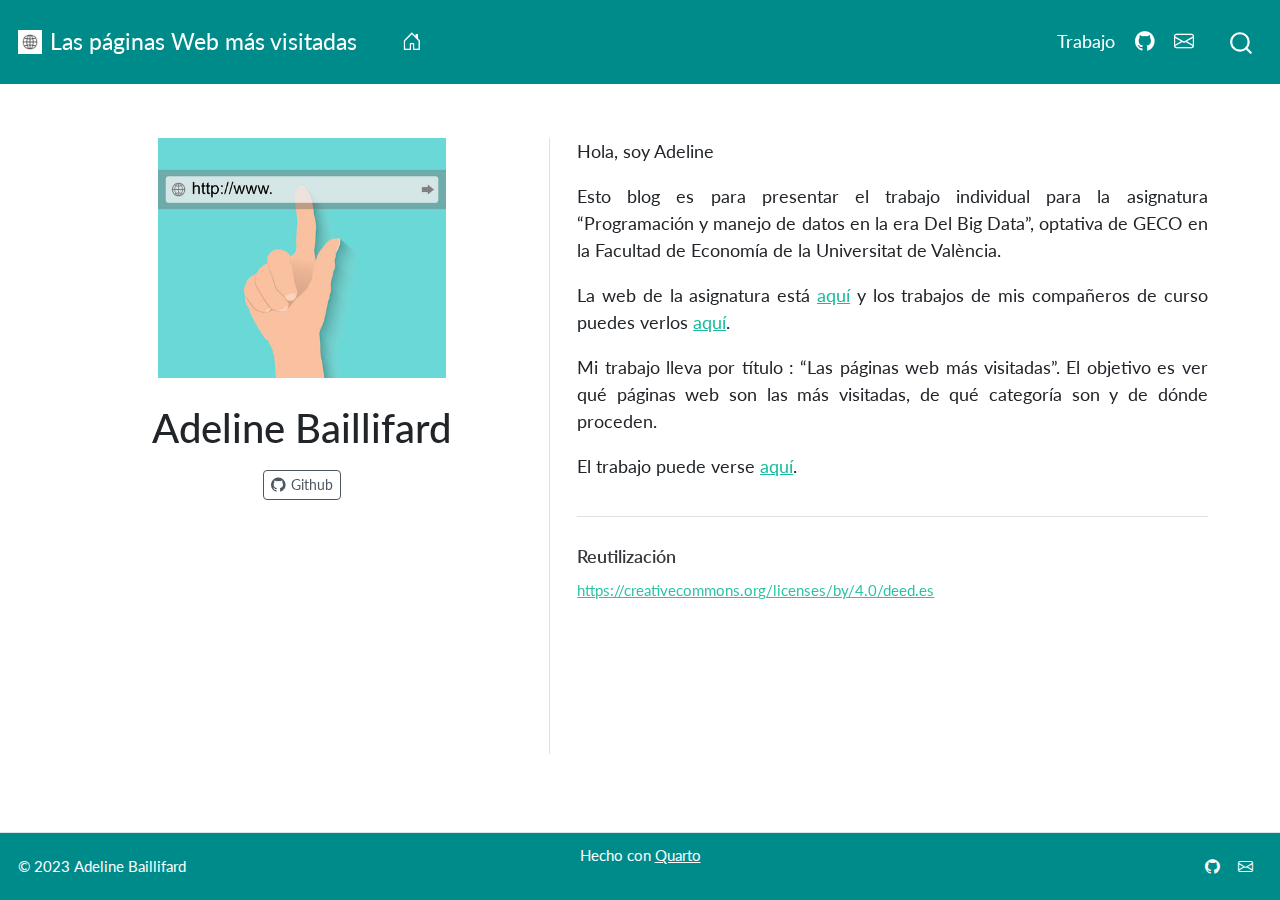
<file: docs/index.html>
<!DOCTYPE html>
<html xmlns="http://www.w3.org/1999/xhtml" lang="es" xml:lang="es"><head>

<meta charset="utf-8">
<meta name="generator" content="quarto-1.2.269">

<meta name="viewport" content="width=device-width, initial-scale=1.0, user-scalable=yes">


<title>Las páginas Web más visitadas - Adeline Baillifard</title>
<style>
code{white-space: pre-wrap;}
span.smallcaps{font-variant: small-caps;}
div.columns{display: flex; gap: min(4vw, 1.5em);}
div.column{flex: auto; overflow-x: auto;}
div.hanging-indent{margin-left: 1.5em; text-indent: -1.5em;}
ul.task-list{list-style: none;}
ul.task-list li input[type="checkbox"] {
  width: 0.8em;
  margin: 0 0.8em 0.2em -1.6em;
  vertical-align: middle;
}
</style>


<script src="site_libs/quarto-nav/quarto-nav.js"></script>
<script src="site_libs/quarto-nav/headroom.min.js"></script>
<script src="site_libs/clipboard/clipboard.min.js"></script>
<script src="site_libs/quarto-search/autocomplete.umd.js"></script>
<script src="site_libs/quarto-search/fuse.min.js"></script>
<script src="site_libs/quarto-search/quarto-search.js"></script>
<meta name="quarto:offset" content="./">
<link href="./web2.jpg" rel="icon" type="image/jpeg">
<script src="site_libs/quarto-html/quarto.js"></script>
<script src="site_libs/quarto-html/popper.min.js"></script>
<script src="site_libs/quarto-html/tippy.umd.min.js"></script>
<link href="site_libs/quarto-html/tippy.css" rel="stylesheet">
<link href="site_libs/quarto-html/quarto-syntax-highlighting.css" rel="stylesheet" id="quarto-text-highlighting-styles">
<script src="site_libs/bootstrap/bootstrap.min.js"></script>
<link href="site_libs/bootstrap/bootstrap-icons.css" rel="stylesheet">
<link href="site_libs/bootstrap/bootstrap.min.css" rel="stylesheet" id="quarto-bootstrap" data-mode="light">
<script id="quarto-search-options" type="application/json">{
  "location": "navbar",
  "copy-button": true,
  "collapse-after": 3,
  "panel-placement": "end",
  "type": "overlay",
  "limit": 20,
  "language": {
    "search-no-results-text": "Sin resultados",
    "search-matching-documents-text": "documentos encontrados",
    "search-copy-link-title": "Copiar el enlace en la búsqueda",
    "search-hide-matches-text": "Ocultar resultados adicionales",
    "search-more-match-text": "resultado adicional en este documento",
    "search-more-matches-text": "resultados adicionales en este documento",
    "search-clear-button-title": "Borrar",
    "search-detached-cancel-button-title": "Cancelar",
    "search-submit-button-title": "Enviar"
  }
}</script>


<link rel="stylesheet" href="my_styles.css">
</head>

<body class="nav-fixed">

<div id="quarto-search-results"></div>
  <header id="quarto-header" class="headroom fixed-top">
    <nav class="navbar navbar-expand-lg navbar-dark ">
      <div class="navbar-container container-fluid">
      <div class="navbar-brand-container">
    <a href="./index.html" class="navbar-brand navbar-brand-logo">
    <img src="./web2.jpg" alt="" class="navbar-logo">
    </a>
    <a class="navbar-brand" href="./index.html">
    <span class="navbar-title">Las páginas Web más visitadas</span>
    </a>
  </div>
          <button class="navbar-toggler" type="button" data-bs-toggle="collapse" data-bs-target="#navbarCollapse" aria-controls="navbarCollapse" aria-expanded="false" aria-label="Toggle navigation" onclick="if (window.quartoToggleHeadroom) { window.quartoToggleHeadroom(); }">
  <span class="navbar-toggler-icon"></span>
</button>
          <div class="collapse navbar-collapse" id="navbarCollapse">
            <ul class="navbar-nav navbar-nav-scroll me-auto">
  <li class="nav-item compact">
    <a class="nav-link active" href="./index.html" aria-current="page"><i class="bi bi-house-door" role="img">
</i> 
 <span class="menu-text"></span></a>
  </li>  
</ul>
            <ul class="navbar-nav navbar-nav-scroll ms-auto">
  <li class="nav-item">
    <a class="nav-link" href="./my_trabajo_BigData.html">
 <span class="menu-text">Trabajo</span></a>
  </li>  
  <li class="nav-item compact">
    <a class="nav-link" href="https://github.com/Baillifa10"><i class="bi bi-github" role="img">
</i> 
 <span class="menu-text"></span></a>
  </li>  
  <li class="nav-item compact">
    <a class="nav-link" href="mailto:<baillifa@alumni.uv.es>"><i class="bi bi-envelope" role="img">
</i> 
 <span class="menu-text"></span></a>
  </li>  
</ul>
              <div id="quarto-search" class="" title="Search"></div>
          </div> <!-- /navcollapse -->
      </div> <!-- /container-fluid -->
    </nav>
</header>
<!-- content -->
<div id="quarto-content" class="quarto-container page-columns page-rows-contents page-layout-full page-navbar">
<!-- sidebar -->
<!-- margin-sidebar -->
    
<!-- main -->
<div class="quarto-about-trestles column-page">
  <div class="about-entity">
    <img src="web1.jpg" class="about-image
  rectangle " style="width: 16em;">
<header id="title-block-header" class="quarto-title-block default">
<div class="quarto-title">
<h1 class="title">Adeline Baillifard</h1>
</div>
<div class="quarto-title-meta">
  </div>
</header>
    <div class="about-links">
  <a href="https://github.com/Baillifa10" class="about-link">
    <i class="bi bi-github"></i>
     <span class="about-link-text">Github</span>
  </a>
</div>
  </div>
  <div class="about-contents"><main class="content column-page" id="quarto-document-content">
<p>Hola, soy Adeline</p>
<p>Esto blog es para presentar el trabajo individual para la asignatura “Programación y manejo de datos en la era Del Big Data”, optativa de GECO en la Facultad de Economía de la Universitat de València.</p>
<p>La web de la asignatura está <a href="https://perezp44.github.io/intro-ds-22-23-web/" target="_blank">aquí</a> y los trabajos de mis compañeros de curso puedes verlos <a href="https://perezp44.github.io/intro-ds-22-23-web/07-trabajos_2022-23.html" target="_blank">aquí</a>.</p>
<p>Mi trabajo lleva por título : “Las páginas web más visitadas”. El objetivo es ver qué páginas web son las más visitadas, de qué categoría son y de dónde proceden.</p>
<p>El trabajo puede verse <a href="my_trabajo_BigData.html">aquí</a>.</p>


<div id="quarto-appendix" class="default"><section class="quarto-appendix-contents"><h2 class="anchored quarto-appendix-heading">Reutilización</h2><div quarto-reuse="quarto-reuse" class="quarto-appendix-contents"><a rel="license" href="https://creativecommons.org/licenses/by/4.0/deed.es">https://creativecommons.org/licenses/by/4.0/deed.es</a></div></section></div></main></div>
</div>
 <!-- /main -->
<script id="quarto-html-after-body" type="application/javascript">
window.document.addEventListener("DOMContentLoaded", function (event) {
  const toggleBodyColorMode = (bsSheetEl) => {
    const mode = bsSheetEl.getAttribute("data-mode");
    const bodyEl = window.document.querySelector("body");
    if (mode === "dark") {
      bodyEl.classList.add("quarto-dark");
      bodyEl.classList.remove("quarto-light");
    } else {
      bodyEl.classList.add("quarto-light");
      bodyEl.classList.remove("quarto-dark");
    }
  }
  const toggleBodyColorPrimary = () => {
    const bsSheetEl = window.document.querySelector("link#quarto-bootstrap");
    if (bsSheetEl) {
      toggleBodyColorMode(bsSheetEl);
    }
  }
  toggleBodyColorPrimary();  
  const clipboard = new window.ClipboardJS('.code-copy-button', {
    target: function(trigger) {
      return trigger.previousElementSibling;
    }
  });
  clipboard.on('success', function(e) {
    // button target
    const button = e.trigger;
    // don't keep focus
    button.blur();
    // flash "checked"
    button.classList.add('code-copy-button-checked');
    var currentTitle = button.getAttribute("title");
    button.setAttribute("title", "Copiado");
    let tooltip;
    if (window.bootstrap) {
      button.setAttribute("data-bs-toggle", "tooltip");
      button.setAttribute("data-bs-placement", "left");
      button.setAttribute("data-bs-title", "Copiado");
      tooltip = new bootstrap.Tooltip(button, 
        { trigger: "manual", 
          customClass: "code-copy-button-tooltip",
          offset: [0, -8]});
      tooltip.show();    
    }
    setTimeout(function() {
      if (tooltip) {
        tooltip.hide();
        button.removeAttribute("data-bs-title");
        button.removeAttribute("data-bs-toggle");
        button.removeAttribute("data-bs-placement");
      }
      button.setAttribute("title", currentTitle);
      button.classList.remove('code-copy-button-checked');
    }, 1000);
    // clear code selection
    e.clearSelection();
  });
  function tippyHover(el, contentFn) {
    const config = {
      allowHTML: true,
      content: contentFn,
      maxWidth: 500,
      delay: 100,
      arrow: false,
      appendTo: function(el) {
          return el.parentElement;
      },
      interactive: true,
      interactiveBorder: 10,
      theme: 'quarto',
      placement: 'bottom-start'
    };
    window.tippy(el, config); 
  }
  const noterefs = window.document.querySelectorAll('a[role="doc-noteref"]');
  for (var i=0; i<noterefs.length; i++) {
    const ref = noterefs[i];
    tippyHover(ref, function() {
      // use id or data attribute instead here
      let href = ref.getAttribute('data-footnote-href') || ref.getAttribute('href');
      try { href = new URL(href).hash; } catch {}
      const id = href.replace(/^#\/?/, "");
      const note = window.document.getElementById(id);
      return note.innerHTML;
    });
  }
  const findCites = (el) => {
    const parentEl = el.parentElement;
    if (parentEl) {
      const cites = parentEl.dataset.cites;
      if (cites) {
        return {
          el,
          cites: cites.split(' ')
        };
      } else {
        return findCites(el.parentElement)
      }
    } else {
      return undefined;
    }
  };
  var bibliorefs = window.document.querySelectorAll('a[role="doc-biblioref"]');
  for (var i=0; i<bibliorefs.length; i++) {
    const ref = bibliorefs[i];
    const citeInfo = findCites(ref);
    if (citeInfo) {
      tippyHover(citeInfo.el, function() {
        var popup = window.document.createElement('div');
        citeInfo.cites.forEach(function(cite) {
          var citeDiv = window.document.createElement('div');
          citeDiv.classList.add('hanging-indent');
          citeDiv.classList.add('csl-entry');
          var biblioDiv = window.document.getElementById('ref-' + cite);
          if (biblioDiv) {
            citeDiv.innerHTML = biblioDiv.innerHTML;
          }
          popup.appendChild(citeDiv);
        });
        return popup.innerHTML;
      });
    }
  }
});
</script>
</div> <!-- /content -->
<footer class="footer">
  <div class="nav-footer">
    <div class="nav-footer-left">© 2023 Adeline Baillifard</div>   
      <div class="nav-footer-center">Hecho con <a href="https://quarto.org">Quarto</a></div>
    <div class="nav-footer-right">
      <ul class="footer-items list-unstyled">
    <li class="nav-item compact">
    <a class="nav-link" href="https://github.com/Baillifa10">
      <i class="bi bi-github" role="img">
</i> 
    </a>
  </li>  
    <li class="nav-item compact">
    <a class="nav-link" href="mailto:baillifa@alumni.uv.es">
      <i class="bi bi-envelope" role="img">
</i> 
    </a>
  </li>  
</ul>
    </div>
  </div>
</footer>



</body></html>
</file>
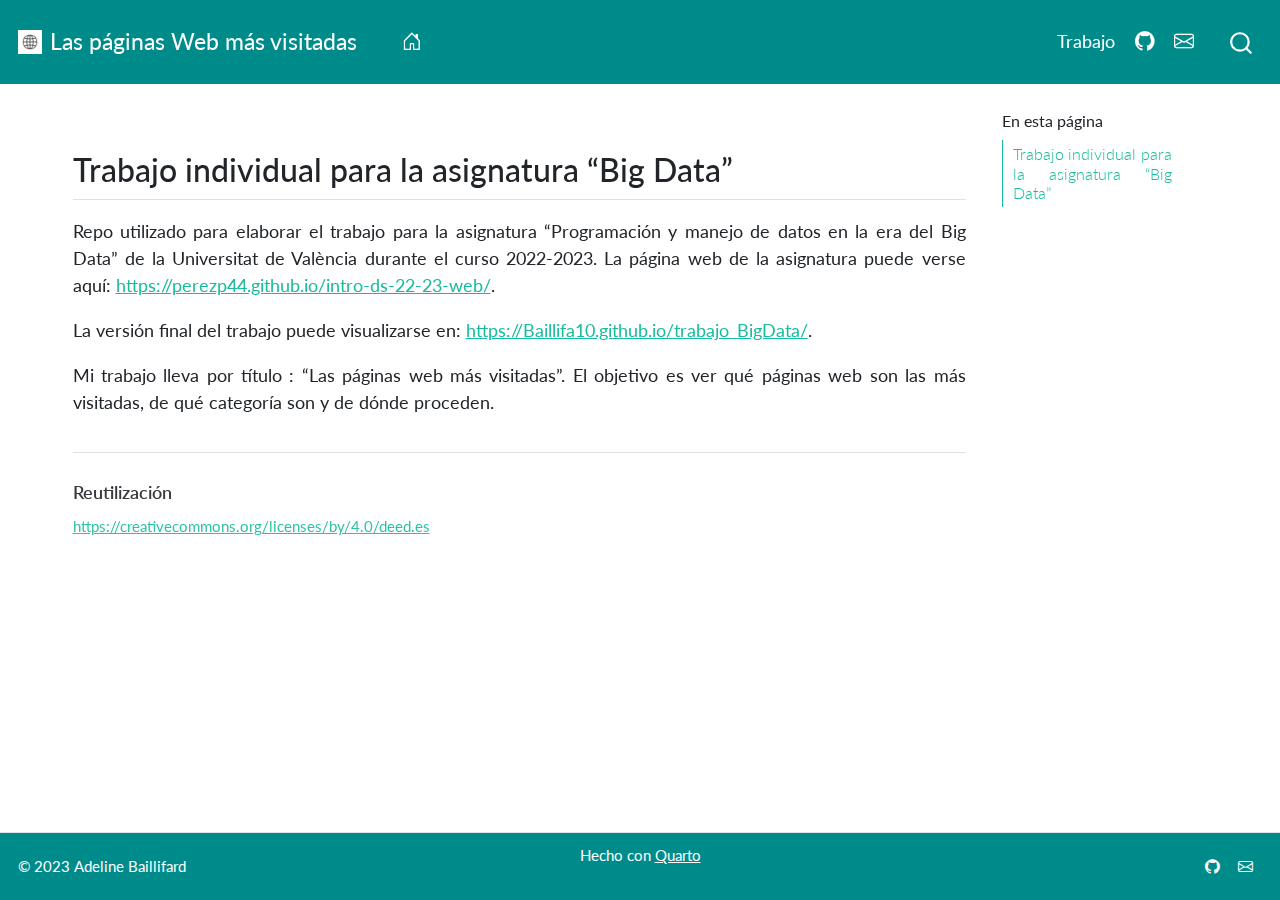
<file: docs/Readme.html>
<!DOCTYPE html>
<html xmlns="http://www.w3.org/1999/xhtml" lang="es" xml:lang="es"><head>

<meta charset="utf-8">
<meta name="generator" content="quarto-1.2.269">

<meta name="viewport" content="width=device-width, initial-scale=1.0, user-scalable=yes">


<title>Las páginas Web más visitadas – readme</title>
<style>
code{white-space: pre-wrap;}
span.smallcaps{font-variant: small-caps;}
div.columns{display: flex; gap: min(4vw, 1.5em);}
div.column{flex: auto; overflow-x: auto;}
div.hanging-indent{margin-left: 1.5em; text-indent: -1.5em;}
ul.task-list{list-style: none;}
ul.task-list li input[type="checkbox"] {
  width: 0.8em;
  margin: 0 0.8em 0.2em -1.6em;
  vertical-align: middle;
}
</style>


<script src="site_libs/quarto-nav/quarto-nav.js"></script>
<script src="site_libs/quarto-nav/headroom.min.js"></script>
<script src="site_libs/clipboard/clipboard.min.js"></script>
<script src="site_libs/quarto-search/autocomplete.umd.js"></script>
<script src="site_libs/quarto-search/fuse.min.js"></script>
<script src="site_libs/quarto-search/quarto-search.js"></script>
<meta name="quarto:offset" content="./">
<link href="./web2.jpg" rel="icon" type="image/jpeg">
<script src="site_libs/quarto-html/quarto.js"></script>
<script src="site_libs/quarto-html/popper.min.js"></script>
<script src="site_libs/quarto-html/tippy.umd.min.js"></script>
<script src="site_libs/quarto-html/anchor.min.js"></script>
<link href="site_libs/quarto-html/tippy.css" rel="stylesheet">
<link href="site_libs/quarto-html/quarto-syntax-highlighting.css" rel="stylesheet" id="quarto-text-highlighting-styles">
<script src="site_libs/bootstrap/bootstrap.min.js"></script>
<link href="site_libs/bootstrap/bootstrap-icons.css" rel="stylesheet">
<link href="site_libs/bootstrap/bootstrap.min.css" rel="stylesheet" id="quarto-bootstrap" data-mode="light">
<script id="quarto-search-options" type="application/json">{
  "location": "navbar",
  "copy-button": true,
  "collapse-after": 3,
  "panel-placement": "end",
  "type": "overlay",
  "limit": 20,
  "language": {
    "search-no-results-text": "Sin resultados",
    "search-matching-documents-text": "documentos encontrados",
    "search-copy-link-title": "Copiar el enlace en la búsqueda",
    "search-hide-matches-text": "Ocultar resultados adicionales",
    "search-more-match-text": "resultado adicional en este documento",
    "search-more-matches-text": "resultados adicionales en este documento",
    "search-clear-button-title": "Borrar",
    "search-detached-cancel-button-title": "Cancelar",
    "search-submit-button-title": "Enviar"
  }
}</script>


<link rel="stylesheet" href="my_styles.css">
</head>

<body class="nav-fixed">

<div id="quarto-search-results"></div>
  <header id="quarto-header" class="headroom fixed-top">
    <nav class="navbar navbar-expand-lg navbar-dark ">
      <div class="navbar-container container-fluid">
      <div class="navbar-brand-container">
    <a href="./index.html" class="navbar-brand navbar-brand-logo">
    <img src="./web2.jpg" alt="" class="navbar-logo">
    </a>
    <a class="navbar-brand" href="./index.html">
    <span class="navbar-title">Las páginas Web más visitadas</span>
    </a>
  </div>
          <button class="navbar-toggler" type="button" data-bs-toggle="collapse" data-bs-target="#navbarCollapse" aria-controls="navbarCollapse" aria-expanded="false" aria-label="Toggle navigation" onclick="if (window.quartoToggleHeadroom) { window.quartoToggleHeadroom(); }">
  <span class="navbar-toggler-icon"></span>
</button>
          <div class="collapse navbar-collapse" id="navbarCollapse">
            <ul class="navbar-nav navbar-nav-scroll me-auto">
  <li class="nav-item compact">
    <a class="nav-link" href="./index.html"><i class="bi bi-house-door" role="img">
</i> 
 <span class="menu-text"></span></a>
  </li>  
</ul>
            <ul class="navbar-nav navbar-nav-scroll ms-auto">
  <li class="nav-item">
    <a class="nav-link" href="./my_trabajo_BigData.html">
 <span class="menu-text">Trabajo</span></a>
  </li>  
  <li class="nav-item compact">
    <a class="nav-link" href="https://github.com/Baillifa10"><i class="bi bi-github" role="img">
</i> 
 <span class="menu-text"></span></a>
  </li>  
  <li class="nav-item compact">
    <a class="nav-link" href="mailto:<baillifa@alumni.uv.es>"><i class="bi bi-envelope" role="img">
</i> 
 <span class="menu-text"></span></a>
  </li>  
</ul>
              <div id="quarto-search" class="" title="Search"></div>
          </div> <!-- /navcollapse -->
      </div> <!-- /container-fluid -->
    </nav>
</header>
<!-- content -->
<div id="quarto-content" class="quarto-container page-columns page-rows-contents page-layout-full page-navbar">
<!-- sidebar -->
<!-- margin-sidebar -->
    <div id="quarto-margin-sidebar" class="sidebar margin-sidebar">
        <nav id="TOC" role="doc-toc" class="toc-active">
    <h2 id="toc-title">En esta página</h2>
   
  <ul>
  <li><a href="#trabajo-individual-para-la-asignatura-big-data" id="toc-trabajo-individual-para-la-asignatura-big-data" class="nav-link active" data-scroll-target="#trabajo-individual-para-la-asignatura-big-data">Trabajo individual para la asignatura “Big Data”</a></li>
  </ul>
</nav>
    </div>
<!-- main -->
<main class="content column-page-left" id="quarto-document-content">



<section id="trabajo-individual-para-la-asignatura-big-data" class="level2">
<h2 class="anchored" data-anchor-id="trabajo-individual-para-la-asignatura-big-data">Trabajo individual para la asignatura “Big Data”</h2>
<!-- El párrafo de abajo has de dejarlo tal cual. NO HAS DE CAMBIAR NADA!!-->
<p>Repo utilizado para elaborar el trabajo para la asignatura “Programación y manejo de datos en la era del Big Data” de la Universitat de València durante el curso 2022-2023. La página web de la asignatura puede verse aquí: <a href="https://perezp44.github.io/intro-ds-22-23-web/" class="uri">https://perezp44.github.io/intro-ds-22-23-web/</a>.</p>
<!-- En la linea de abajo TIENES QUE SUSTITUIR "perezp44" por tu usuario de Github-->
<p>La versión final del trabajo puede visualizarse en: <a href="https://Baillifa10.github.io/trabajo_BigData/" class="uri">https://Baillifa10.github.io/trabajo_BigData/</a>.</p>
<!-- Abajo podéis escribir lo que queráis, igual un resumen del trabajo, o ..., o ... pero al menos, creo que tienes que poner el título del trabajo y posiblemente tu nombre. Algo que explique porque está el repo en Github-->
<p>Mi trabajo lleva por título : “Las páginas web más visitadas”. El objetivo es ver qué páginas web son las más visitadas, de qué categoría son y de dónde proceden.</p>
<!-- Finalmente, ACÚERDATE de que cuando hayas hecho los cambios y hayas dejado este archivo como te guste más, TIENES que knittearlo para que los cambios se actualicen en el fichero Readme.md, que es el que finalmente se visualizará en Github. El fichero Readme.md no has de editarlo a mano, sale de knittear Readme.Rmd-->


</section>

<div id="quarto-appendix" class="default"><section class="quarto-appendix-contents"><h2 class="anchored quarto-appendix-heading">Reutilización</h2><div quarto-reuse="quarto-reuse" class="quarto-appendix-contents"><a rel="license" href="https://creativecommons.org/licenses/by/4.0/deed.es">https://creativecommons.org/licenses/by/4.0/deed.es</a></div></section></div></main> <!-- /main -->
<script id="quarto-html-after-body" type="application/javascript">
window.document.addEventListener("DOMContentLoaded", function (event) {
  const toggleBodyColorMode = (bsSheetEl) => {
    const mode = bsSheetEl.getAttribute("data-mode");
    const bodyEl = window.document.querySelector("body");
    if (mode === "dark") {
      bodyEl.classList.add("quarto-dark");
      bodyEl.classList.remove("quarto-light");
    } else {
      bodyEl.classList.add("quarto-light");
      bodyEl.classList.remove("quarto-dark");
    }
  }
  const toggleBodyColorPrimary = () => {
    const bsSheetEl = window.document.querySelector("link#quarto-bootstrap");
    if (bsSheetEl) {
      toggleBodyColorMode(bsSheetEl);
    }
  }
  toggleBodyColorPrimary();  
  const icon = "";
  const anchorJS = new window.AnchorJS();
  anchorJS.options = {
    placement: 'right',
    icon: icon
  };
  anchorJS.add('.anchored');
  const clipboard = new window.ClipboardJS('.code-copy-button', {
    target: function(trigger) {
      return trigger.previousElementSibling;
    }
  });
  clipboard.on('success', function(e) {
    // button target
    const button = e.trigger;
    // don't keep focus
    button.blur();
    // flash "checked"
    button.classList.add('code-copy-button-checked');
    var currentTitle = button.getAttribute("title");
    button.setAttribute("title", "Copiado");
    let tooltip;
    if (window.bootstrap) {
      button.setAttribute("data-bs-toggle", "tooltip");
      button.setAttribute("data-bs-placement", "left");
      button.setAttribute("data-bs-title", "Copiado");
      tooltip = new bootstrap.Tooltip(button, 
        { trigger: "manual", 
          customClass: "code-copy-button-tooltip",
          offset: [0, -8]});
      tooltip.show();    
    }
    setTimeout(function() {
      if (tooltip) {
        tooltip.hide();
        button.removeAttribute("data-bs-title");
        button.removeAttribute("data-bs-toggle");
        button.removeAttribute("data-bs-placement");
      }
      button.setAttribute("title", currentTitle);
      button.classList.remove('code-copy-button-checked');
    }, 1000);
    // clear code selection
    e.clearSelection();
  });
  function tippyHover(el, contentFn) {
    const config = {
      allowHTML: true,
      content: contentFn,
      maxWidth: 500,
      delay: 100,
      arrow: false,
      appendTo: function(el) {
          return el.parentElement;
      },
      interactive: true,
      interactiveBorder: 10,
      theme: 'quarto',
      placement: 'bottom-start'
    };
    window.tippy(el, config); 
  }
  const noterefs = window.document.querySelectorAll('a[role="doc-noteref"]');
  for (var i=0; i<noterefs.length; i++) {
    const ref = noterefs[i];
    tippyHover(ref, function() {
      // use id or data attribute instead here
      let href = ref.getAttribute('data-footnote-href') || ref.getAttribute('href');
      try { href = new URL(href).hash; } catch {}
      const id = href.replace(/^#\/?/, "");
      const note = window.document.getElementById(id);
      return note.innerHTML;
    });
  }
  const findCites = (el) => {
    const parentEl = el.parentElement;
    if (parentEl) {
      const cites = parentEl.dataset.cites;
      if (cites) {
        return {
          el,
          cites: cites.split(' ')
        };
      } else {
        return findCites(el.parentElement)
      }
    } else {
      return undefined;
    }
  };
  var bibliorefs = window.document.querySelectorAll('a[role="doc-biblioref"]');
  for (var i=0; i<bibliorefs.length; i++) {
    const ref = bibliorefs[i];
    const citeInfo = findCites(ref);
    if (citeInfo) {
      tippyHover(citeInfo.el, function() {
        var popup = window.document.createElement('div');
        citeInfo.cites.forEach(function(cite) {
          var citeDiv = window.document.createElement('div');
          citeDiv.classList.add('hanging-indent');
          citeDiv.classList.add('csl-entry');
          var biblioDiv = window.document.getElementById('ref-' + cite);
          if (biblioDiv) {
            citeDiv.innerHTML = biblioDiv.innerHTML;
          }
          popup.appendChild(citeDiv);
        });
        return popup.innerHTML;
      });
    }
  }
});
</script>
</div> <!-- /content -->
<footer class="footer">
  <div class="nav-footer">
    <div class="nav-footer-left">© 2023 Adeline Baillifard</div>   
      <div class="nav-footer-center">Hecho con <a href="https://quarto.org">Quarto</a></div>
    <div class="nav-footer-right">
      <ul class="footer-items list-unstyled">
    <li class="nav-item compact">
    <a class="nav-link" href="https://github.com/Baillifa10">
      <i class="bi bi-github" role="img">
</i> 
    </a>
  </li>  
    <li class="nav-item compact">
    <a class="nav-link" href="mailto:baillifa@alumni.uv.es">
      <i class="bi bi-envelope" role="img">
</i> 
    </a>
  </li>  
</ul>
    </div>
  </div>
</footer>



</body></html>
</file>
<file: docs/site_libs/quarto-html/tippy.css>
.tippy-box[data-animation=fade][data-state=hidden]{opacity:0}[data-tippy-root]{max-width:calc(100vw - 10px)}.tippy-box{position:relative;background-color:#333;color:#fff;border-radius:4px;font-size:14px;line-height:1.4;white-space:normal;outline:0;transition-property:transform,visibility,opacity}.tippy-box[data-placement^=top]>.tippy-arrow{bottom:0}.tippy-box[data-placement^=top]>.tippy-arrow:before{bottom:-7px;left:0;border-width:8px 8px 0;border-top-color:initial;transform-origin:center top}.tippy-box[data-placement^=bottom]>.tippy-arrow{top:0}.tippy-box[data-placement^=bottom]>.tippy-arrow:before{top:-7px;left:0;border-width:0 8px 8px;border-bottom-color:initial;transform-origin:center bottom}.tippy-box[data-placement^=left]>.tippy-arrow{right:0}.tippy-box[data-placement^=left]>.tippy-arrow:before{border-width:8px 0 8px 8px;border-left-color:initial;right:-7px;transform-origin:center left}.tippy-box[data-placement^=right]>.tippy-arrow{left:0}.tippy-box[data-placement^=right]>.tippy-arrow:before{left:-7px;border-width:8px 8px 8px 0;border-right-color:initial;transform-origin:center right}.tippy-box[data-inertia][data-state=visible]{transition-timing-function:cubic-bezier(.54,1.5,.38,1.11)}.tippy-arrow{width:16px;height:16px;color:#333}.tippy-arrow:before{content:"";position:absolute;border-color:transparent;border-style:solid}.tippy-content{position:relative;padding:5px 9px;z-index:1}
</file>
<file: docs/site_libs/quarto-html/quarto-syntax-highlighting.css>
/* quarto syntax highlight colors */
:root {
  --quarto-hl-ot-color: #d91e18;
  --quarto-hl-at-color: #a55a00;
  --quarto-hl-ss-color: #008000;
  --quarto-hl-an-color: #696969;
  --quarto-hl-fu-color: #06287e;
  --quarto-hl-st-color: #008000;
  --quarto-hl-cf-color: #d91e18;
  --quarto-hl-op-color: #00769e;
  --quarto-hl-er-color: #7928a1;
  --quarto-hl-bn-color: #7928a1;
  --quarto-hl-al-color: #7928a1;
  --quarto-hl-va-color: #a55a00;
  --quarto-hl-bu-color: inherit;
  --quarto-hl-ex-color: inherit;
  --quarto-hl-pp-color: #7928a1;
  --quarto-hl-in-color: #696969;
  --quarto-hl-vs-color: #008000;
  --quarto-hl-wa-color: #696969;
  --quarto-hl-do-color: #696969;
  --quarto-hl-im-color: inherit;
  --quarto-hl-ch-color: #008000;
  --quarto-hl-dt-color: #7928a1;
  --quarto-hl-fl-color: #a55a00;
  --quarto-hl-co-color: #696969;
  --quarto-hl-cv-color: #696969;
  --quarto-hl-cn-color: #d91e18;
  --quarto-hl-sc-color: #00769e;
  --quarto-hl-dv-color: #7928a1;
  --quarto-hl-kw-color: #d91e18;
}

/* other quarto variables */
:root {
  --quarto-font-monospace: SFMono-Regular, Menlo, Monaco, Consolas, "Liberation Mono", "Courier New", monospace;
}

pre > code.sourceCode > span {
  color: #545454;
}

code span {
  color: #545454;
}

code.sourceCode > span {
  color: #545454;
}

div.sourceCode,
div.sourceCode pre.sourceCode {
  color: #545454;
}

code span.ot {
  color: #d91e18;
}

code span.at {
  color: #a55a00;
}

code span.ss {
  color: #008000;
}

code span.an {
  color: #696969;
}

code span.fu {
  color: #06287e;
}

code span.st {
  color: #008000;
}

code span.cf {
  color: #d91e18;
}

code span.op {
  color: #00769e;
}

code span.er {
  color: #7928a1;
}

code span.bn {
  color: #7928a1;
}

code span.al {
  color: #7928a1;
}

code span.va {
  color: #a55a00;
}

code span.pp {
  color: #7928a1;
}

code span.in {
  color: #696969;
}

code span.vs {
  color: #008000;
}

code span.wa {
  color: #696969;
  font-style: italic;
}

code span.do {
  color: #696969;
  font-style: italic;
}

code span.ch {
  color: #008000;
}

code span.dt {
  color: #7928a1;
}

code span.fl {
  color: #a55a00;
}

code span.co {
  color: #696969;
}

code span.cv {
  color: #696969;
  font-style: italic;
}

code span.cn {
  color: #d91e18;
}

code span.sc {
  color: #00769e;
}

code span.dv {
  color: #7928a1;
}

code span.kw {
  color: #d91e18;
}

.prevent-inlining {
  content: "</";
}

/*# sourceMappingURL=debc5d5d77c3f9108843748ff7464032.css.map */
</file>
<file: docs/my_styles.css>
/* css styles */


/* justificar el texto */ 
p, ul, ol {
  text-align: justify; }    
  
  
.rojo {
  color: red;
}

.yellow-background {
  background-color: yellow;
}

.importante {
  color: red;
  background-color: yellow;
}
</file>
